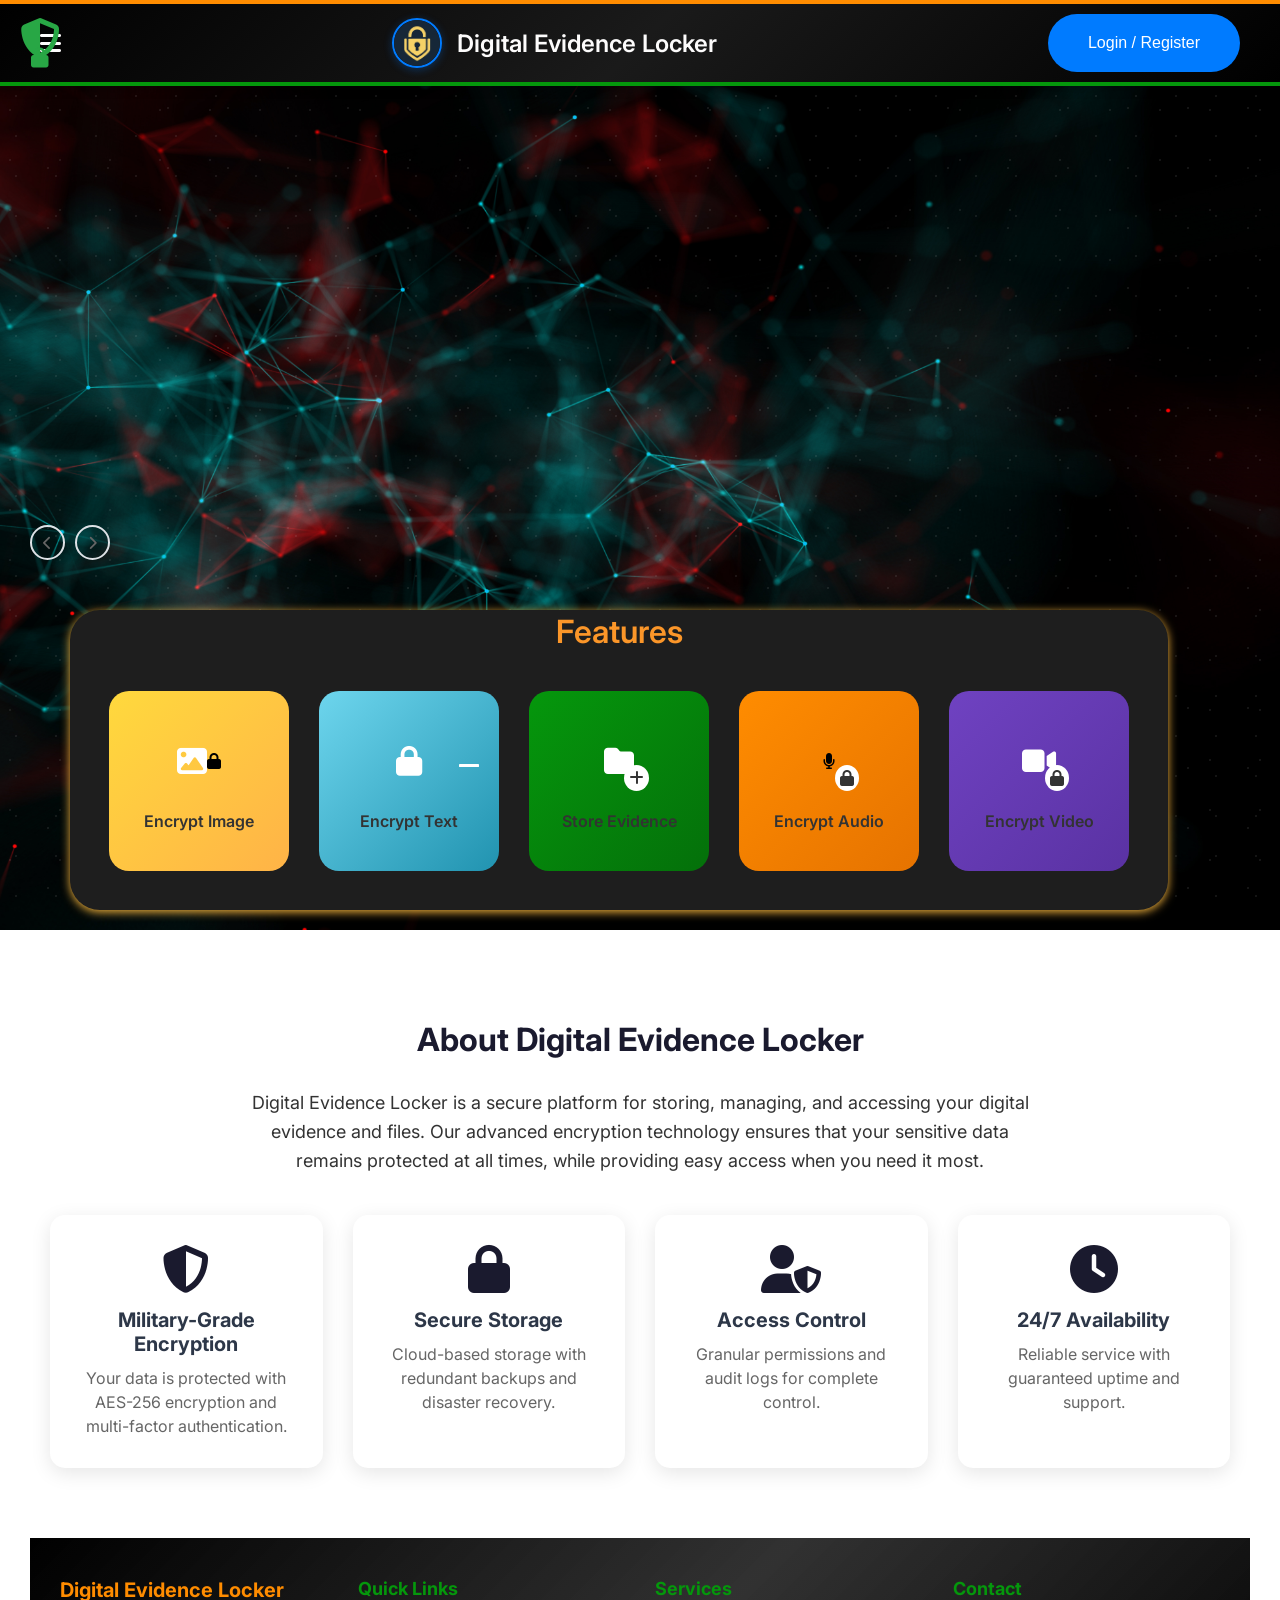
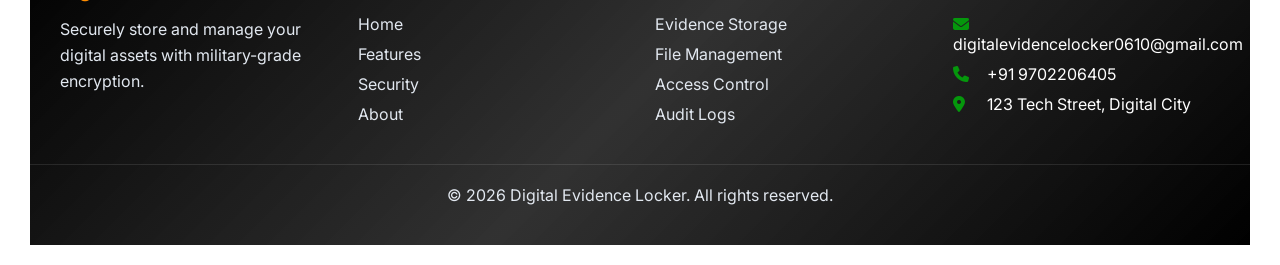
<file: templates/index.html>
<!DOCTYPE html>
<html lang="en">

<head>
    <meta charset="UTF-8">
    <meta name="viewport" content="width=device-width, initial-scale=1.0">
    <title>Digital Evidence Locker</title>
    <link rel="stylesheet" href="https://cdnjs.cloudflare.com/ajax/libs/font-awesome/6.4.0/css/all.min.css">
    <link href="https://fonts.googleapis.com/css2?family=Inter:wght@400;500;600;700&display=swap" rel="stylesheet">
    <link rel="stylesheet" href="/static/styles.css">
</head>

<body>
    <div class="background-pattern"></div>

    <!-- Login/Register Modal -->
    <div id="authModal" class="modal">
        <div class="modal-overlay" onclick="closeModal()"></div>
        <div class="modal-content">
            <div class="modal-header">
                <h2 id="modalTitle">Login</h2>
                <button class="close-btn" onclick="closeModal()">
                    <i class="fas fa-times"></i>
                </button>
            </div>

            <!-- Login Form -->
            <div id="loginForm" class="auth-form">
                <form method="POST" action="/auth/login">
                    <div class="form-group">
                        <label for="loginEmail">Email Address</label>
                        <input type="email" id="loginEmail" name="email" required placeholder="you@gmail.com">
                    </div>
                    <div class="form-group">
                        <label for="loginPassword">Password</label>
                        <input type="password" id="loginPassword" name="password" required placeholder="Your password">
                    </div>
                    <div style="background:rgba(249,115,22,.08);border:1px solid rgba(249,115,22,.2);border-radius:8px;
                                padding:10px 12px;margin-bottom:14px;font-size:12px;color:#94a3b8">
                        <i class="fas fa-shield-alt" style="color:#f97316"></i>
                        A 6-digit OTP will be sent to your email after password verification.
                    </div>
                    <button type="submit" class="auth-btn"><i class="fas fa-sign-in-alt"></i> Sign In</button>
                </form>
                <div class="auth-links">
                    <a href="#" onclick="showRegisterForm()">Don't have an account? Register</a>
                </div>
            </div>

            <!-- Register Form -->
            <div id="registerForm" class="auth-form" style="display:none">
                <form method="POST" action="/auth/register">
                    <div class="form-group">
                        <label for="registerUsername">Username</label>
                        <input type="text" id="registerUsername" name="username" required placeholder="Your name">
                    </div>
                    <div class="form-group">
                        <label for="registerEmail">Email Address</label>
                        <input type="email" id="registerEmail" name="email" required placeholder="you@gmail.com">
                    </div>
                    <div class="form-group">
                        <label>Mobile (optional)</label>
                        <input type="text" name="mobile" placeholder="+91 9876543210">
                    </div>
                    <div class="form-group">
                        <label for="registerPassword">Password</label>
                        <input type="password" id="registerPassword" name="password" required
                            placeholder="Min. 8 characters">
                    </div>
                    <div class="form-group">
                        <label>Confirm Password</label>
                        <input type="password" name="confirm_password" required placeholder="Repeat password">
                    </div>
                    <button type="submit" class="auth-btn"><i class="fas fa-user-plus"></i> Create Account</button>
                </form>
                <div class="auth-links">
                    <a href="#" onclick="showLoginForm()">Already have an account? Login</a>
                </div>
            </div>
        </div>
    </div>

    <header class="header">
        <div class="header-content">
            <div class="menu-icon">
                <i class="fas fa-bars"></i>
            </div>
            <div class="logo-container">
                <img src="/static/assets/logo.png" alt="Logo" class="logo-image">
                <h1 class="logo">Digital Evidence Locker</h1>
            </div>
            <button class="login-btn" onclick="openModal()">Login / Register</button>
        </div>
        <div class="shield-icon">
            <i class="fas fa-shield-alt"></i>
            <i class="fas fa-lock"></i>
        </div>
    </header>

    <main class="main-content">
        <section class="hero-section">
            <div class="hero-content">
                <div class="hero-illustration">
                    <div class="image-carousel">
                        <video src="/static/assets/dgvideo.mp4" alt="Hero 1" class="carousel-image active" autoplay
                            muted loop playsinline></video>
                        <img src="/static/assets/Screenshot 2026-02-14 085938.png" alt="Hero 2" class="carousel-image">
                        <img src="/static/assets/Screenshot 2026-01-26 003911.png" alt="Hero 3" class="carousel-image">
                        <img src="/static/assets/Securely.png" alt="Hero 4" class="carousel-image">
                        <img src="/static/assets/Screenshot 2026-01-26 002444.png" alt="Hero 5" class="carousel-image">
                    </div>
                </div>
            </div>
            <div class="navigation-arrows">
                <button class="arrow-btn left">
                    <i class="fas fa-chevron-left"></i>
                </button>
                <button class="arrow-btn right">
                    <i class="fas fa-chevron-right"></i>
                </button>
            </div>
        </section>

        <section class="features-section">
            <h3> Features</h3>
            <div class="features-container">
                <div class="feature-card yellow">
                    <div class="feature-icon">
                        <i class="fas fa-image"></i>
                        <i class="fas fa-lock"></i>
                    </div>
                    <span>Encrypt Image</span>
                </div>
                <div class="feature-card blue">
                    <div class="feature-icon">
                        <i class="fas fa-lock"></i>
                        <div class="text-lines">
                            <div class="line"></div>
                            <div class="line"></div>
                            <div class="line"></div>
                        </div>
                    </div>
                    <span>Encrypt Text</span>
                </div>
                <div class="feature-card green">
                    <div class="feature-icon">
                        <i class="fas fa-folder"></i>
                        <i class="fas fa-plus"></i>
                    </div>
                    <span>Store Evidence</span>
                </div>
                <div class="feature-card orange">
                    <div class="feature-icon">
                        <i class="fas fa-microphone"></i>
                        <i class="fas fa-lock"></i>
                    </div>
                    <span>Encrypt Audio</span>
                </div>
                <div class="feature-card purple">
                    <div class="feature-icon">
                        <i class="fas fa-video"></i>
                        <i class="fas fa-lock"></i>
                    </div>
                    <span>Encrypt Video</span>
                </div>
            </div>

        </section>

        <!-- About Section -->
        <section class="about-section">
            <div class="about-content">
                <h2>About Digital Evidence Locker</h2>
                <p>Digital Evidence Locker is a secure platform for storing, managing, and accessing your digital
                    evidence and files. Our advanced encryption technology ensures that your sensitive data remains
                    protected at all times, while providing easy access when you need it most.</p>

                <div class="about-features">
                    <div class="feature-item">
                        <i class="fas fa-shield-alt"></i>
                        <h3>Military-Grade Encryption</h3>
                        <p>Your data is protected with AES-256 encryption and multi-factor authentication.</p>
                    </div>
                    <div class="feature-item">
                        <i class="fas fa-lock"></i>
                        <h3>Secure Storage</h3>
                        <p>Cloud-based storage with redundant backups and disaster recovery.</p>
                    </div>
                    <div class="feature-item">
                        <i class="fas fa-user-shield"></i>
                        <h3>Access Control</h3>
                        <p>Granular permissions and audit logs for complete control.</p>
                    </div>
                    <div class="feature-item">
                        <i class="fas fa-clock"></i>
                        <h3>24/7 Availability</h3>
                        <p>Reliable service with guaranteed uptime and support.</p>
                    </div>
                </div>
            </div>
        </section>

        <footer class="footer">
            <div class="footer-content">
                <div class="footer-section">
                    <h3>Digital Evidence Locker</h3>
                    <p>Securely store and manage your digital assets with military-grade encryption.</p>
                </div>
                <div class="footer-section">
                    <h4>Quick Links</h4>
                    <ul>
                        <li><a href="#">Home</a></li>
                        <li><a href="#">Features</a></li>
                        <li><a href="#">Security</a></li>
                        <li><a href="#">About</a></li>
                    </ul>
                </div>
                <div class="footer-section">
                    <h4>Services</h4>
                    <ul>
                        <li><a href="#">Evidence Storage</a></li>
                        <li><a href="#">File Management</a></li>
                        <li><a href="#">Access Control</a></li>
                        <li><a href="#">Audit Logs</a></li>
                    </ul>
                </div>
                <div class="footer-section">
                    <h4>Contact</h4>
                    <ul>
                        <li><i class="fas fa-envelope"></i> digitalevidencelocker0610@gmail.com</li>
                        <li><i class="fas fa-phone"></i> +91 9702206405</li>
                        <li><i class="fas fa-map-marker-alt"></i> 123 Tech Street, Digital City</li>
                    </ul>
                </div>
            </div>
            <div class="footer-bottom">
                <p>&copy; 2026 Digital Evidence Locker. All rights reserved.</p>
            </div>
        </footer>

        <script src="/static/script.js"></script>
        <script>
            let lastScrollTop = 0;
            const header = document.querySelector('.header');

            window.addEventListener('scroll', function () {
                let scrollTop = window.pageYOffset || document.documentElement.scrollTop;
                let windowHeight = window.innerHeight;
                let documentHeight = document.documentElement.scrollHeight;
                let scrollPercentage = (scrollTop + windowHeight) / documentHeight;

                // Show header when near bottom (within 10% of page)
                if (scrollPercentage > 0.9) {
                    header.style.transform = 'translateY(0)';
                } else if (scrollTop > lastScrollTop && scrollTop > 100) {
                    // Scrolling down
                    header.style.transform = 'translateY(-100%)';
                } else if (scrollTop < lastScrollTop) {
                    // Scrolling up
                    header.style.transform = 'translateY(0)';
                }

                lastScrollTop = scrollTop;
            });

            // Modal Functions
            function openModal() {
                document.getElementById('authModal').style.display = 'block';
                document.body.style.overflow = 'hidden';
            }

            function closeModal() {
                document.getElementById('authModal').style.display = 'none';
                document.body.style.overflow = 'auto';
            }

            function showLoginForm() {
                document.getElementById('loginForm').style.display = 'block';
                document.getElementById('registerForm').style.display = 'none';
                document.getElementById('modalTitle').textContent = 'Login';
            }

            function showRegisterForm() {
                document.getElementById('loginForm').style.display = 'none';
                document.getElementById('registerForm').style.display = 'block';
                document.getElementById('modalTitle').textContent = 'Register';
            }

            // Close modal when clicking outside
            window.onclick = function (event) {
                const modal = document.getElementById('authModal');
                if (event.target == modal) {
                    closeModal();
                }
            }

            // Close modal with Escape key
            document.addEventListener('keydown', function (event) {
                if (event.key === 'Escape') {
                    closeModal();
                }
            });
        </script>
</body>

</html>
</file>
<file: static/styles.css>
* {
    margin: 0;
    padding: 0;
    box-sizing: border-box;
}

body {
    font-family: 'Inter', sans-serif;
    background-image: url("/static/assets/3d-data-technology-background-with-low-poly-plexus-design.jpg");
    background-size: cover;
    background-position: center;
    background-repeat: no-repeat;
    background-attachment: fixed;
    min-height: 100vh;
    position: relative;
    overflow-x: hidden;
}

/* Background Pattern */
.background-pattern {
    position: fixed;
    top: 0;
    left: 0;
    width: 100%;
    height: 100%;
    background-image:
        radial-gradient(circle at 20% 20%, rgba(200, 200, 200, 0.1) 1px, transparent 1px),
        radial-gradient(circle at 80% 80%, rgba(200, 200, 200, 0.1) 1px, transparent 1px),
        radial-gradient(circle at 40% 40%, rgba(200, 200, 200, 0.1) 1px, transparent 1px);
    background-size: 50px 50px, 60px 60px, 40px 40px;
    z-index: -1;
}

/* Header */
.header {
    background: linear-gradient(135deg, #000000 0%, #1a1a1a 50%, #000000 100%);
    padding: 10px 30px;
    box-shadow: 0 2px 10px rgba(0, 0, 0, 0.3);
    position: fixed;
    z-index: 10;
    top: 0;
    width: 100%;
    transition: transform 0.3s ease-in-out;
    border-top: 4px solid #ff8c00;
    border-bottom: 4px solid #05970c;
}

/* Enhanced Authentication Modal Styles */
.auth-modal-overlay {
    position: fixed;
    top: 0;
    left: 0;
    width: 100%;
    height: 100%;
    background: rgba(0, 0, 0, 0.8);
    backdrop-filter: blur(10px);
    display: flex;
    align-items: center;
    justify-content: center;
    z-index: 9999;
    animation: fadeIn 0.3s ease-out;
}

@keyframes fadeIn {
    from { opacity: 0; }
    to { opacity: 1; }
}

@keyframes slideUp {
    from { 
        opacity: 0;
        transform: translateY(30px);
    }
    to { 
        opacity: 1;
        transform: translateY(0);
    }
}

.auth-modal {
    background: linear-gradient(135deg, #1a1a1a 0%, #2d2d2d 100%);
    border: 1px solid rgba(255, 255, 255, 0.1);
    border-radius: 16px;
    box-shadow: 
        0 20px 40px rgba(0, 0, 0, 0.4),
        0 0 0 1px rgba(255, 255, 255, 0.05),
        inset 0 1px 0 rgba(255, 255, 255, 0.1);
    max-width: 450px;
    width: 90%;
    max-height: 90vh;
    overflow: hidden;
    animation: slideUp 0.4s ease-out;
}

.auth-modal-header {
    background: linear-gradient(135deg, #2d2d2d 0%, #1a1a1a 100%);
    padding: 24px 28px;
    border-bottom: 1px solid rgba(255, 255, 255, 0.1);
    position: relative;
}

.auth-modal-title {
    font-size: 20px;
    font-weight: 600;
    color: #ffffff;
    margin: 0;
    display: flex;
    align-items: center;
    gap: 12px;
}

.auth-modal-icon {
    width: 40px;
    height: 40px;
    border-radius: 50%;
    display: flex;
    align-items: center;
    justify-content: center;
    font-size: 18px;
}

.auth-modal-icon.security {
    background: linear-gradient(135deg, #007bff, #0056b3);
    color: #ffffff;
}

.auth-modal-icon.lock {
    background: linear-gradient(135deg, #28a745, #1e7e34);
    color: #ffffff;
}

.auth-modal-icon.error {
    background: linear-gradient(135deg, #dc3545, #c82333);
    color: #ffffff;
}

.auth-modal-close {
    position: absolute;
    top: 20px;
    right: 20px;
    background: rgba(255, 255, 255, 0.1);
    border: none;
    border-radius: 8px;
    width: 32px;
    height: 32px;
    display: flex;
    align-items: center;
    justify-content: center;
    color: #ffffff;
    cursor: pointer;
    transition: all 0.2s ease;
}

.auth-modal-close:hover {
    background: rgba(255, 255, 255, 0.2);
    transform: scale(1.05);
}

.auth-modal-body {
    padding: 28px;
}

.auth-evidence-info {
    background: rgba(255, 255, 255, 0.05);
    border: 1px solid rgba(255, 255, 255, 0.1);
    border-radius: 12px;
    padding: 16px;
    margin-bottom: 24px;
}

.auth-evidence-label {
    font-size: 12px;
    color: rgba(255, 255, 255, 0.6);
    text-transform: uppercase;
    letter-spacing: 1px;
    margin-bottom: 8px;
}

.auth-evidence-name {
    font-size: 16px;
    font-weight: 600;
    color: #ffffff;
    word-break: break-word;
}

.auth-form-group {
    margin-bottom: 24px;
}

.auth-form-label {
    display: block;
    font-size: 14px;
    font-weight: 500;
    color: #ffffff;
    margin-bottom: 12px;
}

.auth-form-input {
    width: 100%;
    padding: 14px 16px;
    background: rgba(255, 255, 255, 0.08);
    border: 2px solid rgba(255, 255, 255, 0.1);
    border-radius: 12px;
    color: #ffffff;
    font-size: 16px;
    transition: all 0.3s ease;
    outline: none;
}

.auth-form-input::placeholder {
    color: rgba(255, 255, 255, 0.4);
}

.auth-form-input:focus {
    background: rgba(255, 255, 255, 0.12);
    border-color: #007bff;
    box-shadow: 0 0 0 3px rgba(0, 123, 255, 0.1);
}

.auth-security-question {
    background: linear-gradient(135deg, #004085 0%, #003d82 100%);
    border: 1px solid rgba(0, 123, 255, 0.3);
    border-radius: 12px;
    padding: 20px;
    margin-bottom: 20px;
    position: relative;
}

.auth-security-question::before {
    content: '';
    position: absolute;
    top: 0;
    left: 0;
    right: 0;
    height: 3px;
    background: linear-gradient(90deg, #007bff, #00d4ff);
    border-radius: 12px 12px 0 0;
}

.auth-security-question-text {
    color: #ffffff;
    font-size: 16px;
    font-weight: 500;
    line-height: 1.5;
}

.auth-error {
    background: linear-gradient(135deg, #dc3545 0%, #c82333 100%);
    border: 1px solid rgba(220, 53, 69, 0.3);
    border-radius: 12px;
    padding: 16px;
    margin-bottom: 20px;
    color: #ffffff;
    font-size: 14px;
    display: flex;
    align-items: center;
    gap: 12px;
    animation: shake 0.5s ease-in-out;
}

@keyframes shake {
    0%, 100% { transform: translateX(0); }
    25% { transform: translateX(-10px); }
    75% { transform: translateX(10px); }
}

.auth-error-icon {
    font-size: 18px;
    flex-shrink: 0;
}

.auth-modal-footer {
    background: linear-gradient(135deg, #1a1a1a 0%, #2d2d2d 100%);
    padding: 20px 28px;
    border-top: 1px solid rgba(255, 255, 255, 0.1);
    display: flex;
    gap: 12px;
    justify-content: flex-end;
}

.auth-btn {
    padding: 12px 24px;
    border: none;
    border-radius: 10px;
    font-size: 14px;
    font-weight: 600;
    cursor: pointer;
    transition: all 0.3s ease;
    display: flex;
    align-items: center;
    gap: 8px;
    min-width: 120px;
    justify-content: center;
}

.auth-btn-secondary {
    background: rgba(255, 255, 255, 0.1);
    color: #ffffff;
    border: 1px solid rgba(255, 255, 255, 0.2);
}

.auth-btn-secondary:hover {
    background: rgba(255, 255, 255, 0.15);
    transform: translateY(-2px);
}

.auth-btn-primary {
    background: linear-gradient(135deg, #007bff 0%, #0056b3 100%);
    color: #ffffff;
    border: 1px solid rgba(0, 123, 255, 0.3);
    box-shadow: 0 4px 12px rgba(0, 123, 255, 0.3);
}

.auth-btn-primary:hover {
    background: linear-gradient(135deg, #0056b3 0%, #004085 100%);
    transform: translateY(-2px);
    box-shadow: 0 6px 20px rgba(0, 123, 255, 0.4);
}

.auth-btn-success {
    background: linear-gradient(135deg, #28a745 0%, #1e7e34 100%);
    color: #ffffff;
    border: 1px solid rgba(40, 167, 69, 0.3);
    box-shadow: 0 4px 12px rgba(40, 167, 69, 0.3);
}

.auth-btn-success:hover {
    background: linear-gradient(135deg, #1e7e34 0%, #155724 100%);
    transform: translateY(-2px);
    box-shadow: 0 6px 20px rgba(40, 167, 69, 0.4);
}

.auth-loading {
    display: inline-block;
    width: 16px;
    height: 16px;
    border: 2px solid rgba(255, 255, 255, 0.3);
    border-radius: 50%;
    border-top-color: #ffffff;
    animation: spin 0.8s linear infinite;
}

@keyframes spin {
    to { transform: rotate(360deg); }
}

/* Lock state modal */
.lock-state-icon {
    width: 80px;
    height: 80px;
    background: linear-gradient(135deg, #dc3545 0%, #c82333 100%);
    border-radius: 50%;
    display: flex;
    align-items: center;
    justify-content: center;
    margin: 0 auto 24px;
    font-size: 36px;
    color: #ffffff;
    box-shadow: 0 8px 24px rgba(220, 53, 69, 0.3);
}

.lock-timer {
    font-size: 32px;
    font-weight: 700;
    color: #ffffff;
    font-family: 'Courier New', monospace;
    background: rgba(0, 0, 0, 0.3);
    padding: 16px 24px;
    border-radius: 12px;
    border: 1px solid rgba(255, 255, 255, 0.1);
    margin: 16px 0;
}

/* Responsive Design */
@media (max-width: 576px) {
    .auth-modal {
        margin: 20px;
        max-width: calc(100% - 40px);
    }
    
    .auth-modal-header,
    .auth-modal-body,
    .auth-modal-footer {
        padding: 20px;
    }
    
    .auth-modal-footer {
        flex-direction: column;
    }
    
    .auth-btn {
        width: 100%;
    }
}

.header-content {
    display: flex;
    justify-content: space-between;
    align-items: center;
    max-width: 1200px;
    margin: 0 auto;
}

.logo-container {
    display: flex;
    align-items: center;
    gap: 15px;
}

.logo-image {
    width: 50px;
    height: 50px;
    border-radius: 50%;
    object-fit: cover;
    border: 2px solid #007bff;
    box-shadow: 0 2px 8px rgba(0, 123, 255, 0.3);
}

.menu-icon {
    font-size: 24px;
    color: #fdfcfc;
    cursor: pointer;
}

.logo {
    font-size: 24px;
    font-weight: 600;
    color: #fdfcfc;
}

.login-btn {
    background: #007bff;
    color: white;
    border: none;
    padding: 20px 40px;
    border-radius: 30px;
    font-size: 16px;
    font-weight: 500;
    cursor: pointer;
    transition: background-color 0.3s ease;
    text-decoration: none;
    display: inline-block;
}

.login-btn:hover {
    background: #0056b3;
}

.shield-icon {
    position: absolute;
    left: 20px;
    top: 50%;
    transform: translateY(-50%);
    display: flex;
    flex-direction: column;
    align-items: center;
    color: #28a745;
    z-index: 5;
}

.shield-icon .fa-shield-alt {
    font-size: 40px;
    margin-bottom: -10px;
}

.shield-icon .fa-lock {
    font-size: 20px;
    z-index: 1;
}

/* Main Content */
.main-content {
    max-width: 1800px auto;
    margin: 120px auto 20px auto;
    padding: 0 30px;
}

/* Hero Section */
.hero-section {
    background: transparent;
    padding: 60px 40px;
    margin-bottom: 40px;
    width: 100vw;
    height: 450px;
    margin-left: calc(-50vw + 50%);
    margin-right: calc(-50vw + 50%);
    position: relative;
}

.hero-content {
    display: flex;
    justify-content: space-between;
    align-items: center;
    gap: 60px;
}

.hero-text {
    padding: 40px;
    border-radius: 20px;
    position: relative;
}

.hero-text h2 {
    font-size: 48px;
    font-weight: 700;
    color: #333;
    margin-bottom: 20px;
    line-height: 1.2;
    position: relative;
    z-index: 1;
}

.hero-text p {
    font-size: 18px;
    color: #666;
    line-height: 1.6;
    max-width: 400px;
    position: relative;
    z-index: 1;
}

/* Hero Illustration */
.hero-illustration {
    flex: 1;
    display: flex;
    justify-content: center;
    align-items: center;
    width: 100%;
    height: 100%;
}

/* Full Width Image Carousel */
.image-carousel {
    position: absolute;
    top: 0;
    left: 0;
    width: 100%;
    height: 100%;
    border-radius: 0;
}

.carousel-image {
    position: absolute;
    top: 0;
    left: 0;
    width: 100%;
    height: 100%;
    object-fit: cover;
    transform: translateX(100%);
    transition: transform 0.4s ease-in-out;
}

.carousel-image.active {
    transform: translateX(0);
}

/* Video styling */
.carousel-image video {
    width: 100%;
    height: 100%;
    object-fit: cover;
}




.device-container {
    position: relative;
    width: 400px;
    height: 300px;
}

.device {
    position: absolute;
    background: #f8f9fa;
    border: 2px solid #dee2e6;
    border-radius: 10px;
    box-shadow: 0 2px 10px rgba(0, 0, 0, 0.1);
}

.device .screen {
    background: linear-gradient(135deg, #667eea 0%, #764ba2 100%);
    border-radius: 5px;
    margin: 10px;
    height: calc(100% - 20px);
}

.phone-left {
    width: 80px;
    height: 140px;
    left: 50px;
    top: 80px;
    transform: rotate(-15deg);
}

.laptop {
    width: 140px;
    height: 100px;
    left: 130px;
    top: 100px;
}

.phone-right {
    width: 80px;
    height: 140px;
    right: 50px;
    top: 80px;
    transform: rotate(15deg);
}

.connection-lines {
    position: absolute;
    width: 100%;
    height: 100%;
}

.line {
    position: absolute;
    background: #007bff;
    height: 2px;
}

.line-1 {
    width: 80px;
    left: 130px;
    top: 150px;
    transform: rotate(-10deg);
}

.line-2 {
    width: 80px;
    right: 130px;
    top: 150px;
    transform: rotate(10deg);
}

.device-label {
    position: absolute;
    bottom: -30px;
    left: 50%;
    transform: translateX(-50%);
    font-size: 12px;
    color: #666;
    font-weight: 500;
    letter-spacing: 1px;
}

/* Features Section */
.features-section {
    background: rgb(30, 30, 30);
    border-radius: 30px;
    padding: 2px;
    box-shadow: 0 2px 10px rgba(255, 188, 63, 0.951);
    text-align: center;
    width: 90%;
    height: 300px;
    margin: 40px;
}

.features-section h3 {
    font-size: 32px;
    font-weight: 600;
    color: #fb9629;
    margin-bottom: 40px;
}

.features-container {
    display: flex;
    justify-content: center;
    gap: 30px;
    margin-bottom: 40px;
}

.feature-card {
    width: 180px;
    height: 180px;
    border-radius: 20px;
    display: flex;
    flex-direction: column;
    align-items: center;
    justify-content: center;
    gap: 20px;
    cursor: pointer;
    transition: transform 0.3s ease, box-shadow 0.3s ease;
}

.feature-card:hover {
    transform: translateY(-5px);
    box-shadow: 0 15px 35px rgba(0, 0, 0, 0.15);
}

.feature-card.yellow {
    background: linear-gradient(135deg, #ffd93d 0%, #ffb347 100%);
}

.feature-card.blue {
    background: linear-gradient(135deg, #6dd5ed 0%, #2193b0 100%);
}

.feature-card.green {
    background: linear-gradient(135deg, #05970c, #04700a);
    border-color: #05970c;
}

.feature-card.orange {
    background: linear-gradient(135deg, #ff8c00, #e67300);
    border-color: #ff8c00;
}

.feature-card.purple {
    background: linear-gradient(135deg, #6f42c1, #5a32a3);
    border-color: #6f42c1;
}

.feature-icon {
    position: relative;
    width: 60px;
    height: 60px;
    display: flex;
    align-items: center;
    justify-content: center;
}

.feature-card.yellow .feature-icon .fa-image {
    font-size: 30px;
    color: white;
}

.feature-card.orange .feature-icon .fa-lock {
    position: absolute;
    bottom: 0;
    right: 0;
    font-size: 16px;
    color: #333;
    background: white;
    border-radius: 50%;
    padding: 5px;
}

.feature-card.blue .feature-icon .fa-lock {
    font-size: 30px;
    color: white;
}

.feature-card.purple .feature-icon .fa-video {
    font-size: 30px;
    color: white;
}

.feature-card.purple .feature-icon .fa-lock {
    position: absolute;
    bottom: 0;
    right: 0;
    font-size: 16px;
    color: #333;
    background: white;
    border-radius: 50%;
    padding: 5px;
}

.text-lines {
    position: absolute;
    right: -20px;
    top: 50%;
    transform: translateY(-50%);
}

.text-lines .line {
    width: 20px;
    height: 3px;
    background: white;
    margin: 3px 0;
    border-radius: 2px;
}

.feature-card.green .feature-icon .fa-folder {
    font-size: 30px;
    color: white;
}

.feature-card.green .feature-icon .fa-plus {
    position: absolute;
    bottom: 0;
    right: 0;
    font-size: 16px;
    color: #333;
    background: white;
    border-radius: 50%;
    padding: 5px;
}

.feature-card span {
    font-size: 16px;
    font-weight: 600;
    color: #333;
}

/* Navigation Arrows */
.navigation-arrows {
    display: flex;
    gap: 10px;
    position: absolute;
    bottom: 10px;
    left: 30px;
    z-index: 15;
}

.arrow-btn {
    width: 35px;
    height: 35px;
    border-radius: 50%;
    border: 2px solid #dee2e6;
    background: transparent;
    color: #666;
    font-size: 14px;
    cursor: pointer;
    transition: all 0.3s ease;
    display: flex;
    align-items: center;
    justify-content: center;
    box-shadow: 0 2px 8px rgba(0, 0, 0, 0.2);
}

.arrow-btn:hover {
    background: transparent;
    border-color: #007bff;
    color: #007bff;
}

/* Footer */
.footer {
    background: linear-gradient(135deg, #000000 0%, #1a1a1ae5 50%, #000000 100%);
    color: white;
    padding: 40px 0 20px;
    position: relative;
    width: 100%;
}

/* About Section */
.about-section {
    background: rgba(255, 255, 255, 0.95);
    padding: 60px 20px;
    text-align: center;

}

.about-content {
    max-width: 1200px;
    margin: 10px auto;
}

.about-section h2 {
    color: #1a1a2e;
    font-size: 32px;
    margin-bottom: 30px;
    text-align: center;
}

.about-section p {
    color: #333;
    font-size: 18px;
    line-height: 1.6;
    margin-bottom: 40px;
    max-width: 800px;
    margin: 0 auto;
}

.about-features {
    display: grid;
    grid-template-columns: repeat(auto-fit, minmax(250px, 1fr));
    gap: 30px;
    margin-top: 40px;
}

.feature-item {
    background: white;
    padding: 30px;
    border-radius: 15px;
    box-shadow: 0 5px 20px rgba(0, 0, 0, 0.1);
    text-align: center;
    transition: transform 0.3s ease, box-shadow 0.3s ease;
}

.feature-item:hover {
    transform: translateY(-5px);
    box-shadow: 0 10px 30px rgba(0, 0, 0, 0.15);
}

.feature-item i {
    font-size: 48px;
    color: #1a1a2e;
    margin-bottom: 15px;
}

.feature-item h3 {
    color: #2d3748;
    font-size: 20px;
    margin-bottom: 10px;
}

.feature-item p {
    color: #666;
    font-size: 16px;
    line-height: 1.5;
}


.footer-content {
    max-width: 1200px;
    margin: 0 auto;
    display: grid;
    grid-template-columns: repeat(auto-fit, minmax(250px, 1fr));
    gap: 30px;
    padding: 0 20px;
}

.footer-section h3 {
    color: #ff8c00;
    margin-bottom: 15px;
    font-size: 20px;
}

.footer-section h4 {
    color: #05970c;
    margin-bottom: 15px;
    font-size: 18px;
}

.footer-section p {
    color: #e2e8f0;
    line-height: 1.6;
    margin-bottom: 15px;
}

.footer-section ul {
    list-style: none;
    padding: 0;
}

.footer-section ul li {
    margin-bottom: 10px;
}

.footer-section ul li a {
    color: #e2e8f0;
    text-decoration: none;
    transition: color 0.3s ease;
}

.footer-section ul li a:hover {
    color: #ff8c00;
}

.footer-section ul li i {
    color: #05970c;
    margin-right: 10px;
    width: 20px;
}

.footer-bottom {
    text-align: center;
    padding: 20px;
    border-top: 1px solid rgba(255, 255, 255, 0.1);
    margin-top: 30px;
    color: #e2e8f0;
}

/* Modal Styles */
.modal {
    display: none;
    position: fixed;
    z-index: 1000;
    left: 0;
    top: 0;
    width: 100%;
    height: 100%;
    overflow: auto;
    background-color: rgba(0, 0, 0, 0.5);
    backdrop-filter: blur(5px);
}

.modal-overlay {
    position: absolute;
    top: 0;
    left: 0;
    width: 100%;
    height: 100%;
    background: transparent;
}

.modal-content {
    position: relative;
    background: linear-gradient(135deg, rgba(26, 26, 46, 0.95) 0%, rgba(45, 55, 72, 0.95) 50%, rgba(26, 26, 46, 0.95) 100%);
    margin: 10% auto;
    padding: 0;
    border: 1px solid rgba(255, 255, 255, 0.2);
    border-radius: 20px;
    width: 90%;
    max-width: 450px;
    box-shadow: 0 20px 60px rgba(0, 0, 0, 0.3);
    backdrop-filter: blur(10px);
    animation: modalSlideIn 0.3s ease-out;
}

@keyframes modalSlideIn {
    from {
        opacity: 0;
        transform: translateY(-50px) scale(0.9);
    }
    to {
        opacity: 1;
        transform: translateY(0) scale(1);
    }
}

.modal-header {
    display: flex;
    justify-content: space-between;
    align-items: center;
    padding: 25px 30px 15px;
    border-bottom: 1px solid rgba(255, 255, 255, 0.1);
}

.modal-header h2 {
    color: #fff;
    font-size: 24px;
    font-weight: 600;
    margin: 0;
}

.close-btn {
    background: none;
    border: none;
    color: rgba(255, 255, 255, 0.7);
    font-size: 20px;
    cursor: pointer;
    padding: 5px;
    border-radius: 50%;
    transition: all 0.3s ease;
}

.close-btn:hover {
    color: #fff;
    background: rgba(255, 255, 255, 0.1);
}

.auth-form {
    padding: 20px 30px 30px;
}

.form-group {
    margin-bottom: 20px;
    text-align: left;
}

.form-group label {
    display: block;
    margin-bottom: 8px;
    color: rgba(255, 255, 255, 0.9);
    font-size: 14px;
    font-weight: 500;
}

.form-group input {
    width: 100%;
    padding: 15px;
    border: 1px solid rgba(255, 255, 255, 0.2);
    border-radius: 10px;
    background: rgba(255, 255, 255, 0.1);
    color: #fff;
    font-size: 16px;
    transition: all 0.3s ease;
    box-sizing: border-box;
}

.form-group input:focus {
    outline: none;
    border-color: #007bff;
    background: rgba(255, 255, 255, 0.15);
    box-shadow: 0 0 0 3px rgba(0, 123, 255, 0.3);
}

.auth-btn {
    width: 100%;
    background: linear-gradient(135deg, #007bff 0%, #0056b3 100%);
    color: white;
    border: none;
    padding: 15px;
    border-radius: 10px;
    font-size: 16px;
    font-weight: 600;
    cursor: pointer;
    transition: all 0.3s ease;
    margin-top: 10px;
}

.auth-btn:hover {
    background: linear-gradient(135deg, #0056b3 0%, #004085 100%);
    transform: translateY(-2px);
    box-shadow: 0 5px 15px rgba(0, 123, 255, 0.3);
}

.auth-links {
    text-align: center;
    margin-top: 20px;
}

.auth-links a {
    color: #007bff;
    text-decoration: none;
    font-size: 14px;
    transition: color 0.3s ease;
}

.auth-links a:hover {
    color: #0056b3;
    text-decoration: underline;
}

/* Recent Activity Styles */
.activity-timeline {
    background: linear-gradient(135deg, #3a3a3a,#0f0f0f);
    border-radius: 15px;
    padding: 30px;
    margin-bottom: 30px;
    box-shadow: 0 4px 6px rgba(0, 0, 0, 0.05);
}

.section-header {
    display: flex;
    justify-content: space-between;
    align-items: center;
    margin-bottom: 30px;
}

.section-header h2 {
    font-size: 24px;
    color: #2d3748;
    margin: 0;
}

.filter-buttons {
    display: flex;
    gap: 10px;
}

.filter-btn {
    padding: 8px 16px;
    border: 1px solid #e2e8f0;
    background: white;
    color: #64748b;
    border-radius: 20px;
    cursor: pointer;
    transition: all 0.3s ease;
    font-size: 14px;
}

.filter-btn.active {
    background: #007bff;
    color: white;
    border-color: #007bff;
}

.filter-btn:hover {
    background: #f8f9fa;
    border-color: #007bff;
}

.timeline {
    position: relative;
}

.timeline-day {
    margin-bottom: 40px;
}

.day-header {
    display: flex;
    justify-content: space-between;
    align-items: center;
    padding-bottom: 15px;
    border-bottom: 2px solid #e2e8f0;
    margin-bottom: 20px;
}

.day-header h3 {
    font-size: 18px;
    color: #2d3748;
    margin: 0;
}

.day-header .date {
    font-size: 14px;
    color: #64748b;
    font-weight: 500;
}

.activity-item {
    display: flex;
    align-items: flex-start;
    gap: 20px;
    padding: 20px 0;
    border-left: 3px solid #e2e8f0;
    position: relative;
}

.activity-item:last-child {
    border-left: none;
}

.activity-item::before {
    content: '';
    position: absolute;
    left: -8px;
    top: 20px;
    width: 13px;
    height: 13px;
    border-radius: 50%;
    background: #e2e8f0;
}

.activity-icon {
    width: 40px;
    height: 40px;
    border-radius: 10px;
    display: flex;
    align-items: center;
    justify-content: center;
    flex-shrink: 0;
    font-size: 16px;
}

.activity-icon.upload {
    background: linear-gradient(135deg, #007bff, #0056b3);
    color: white;
}

.activity-icon.login {
    background: linear-gradient(135deg, #28a745, #20c997);
    color: white;
}

.activity-icon.encryption {
    background: linear-gradient(135deg, #ff8c00, #e67300);
    color: white;
}

.activity-icon.download {
    background: linear-gradient(135deg, #6f42c1, #5a32a3);
    color: white;
}

.activity-icon.delete {
    background: linear-gradient(135deg, #dc3545, #c82333);
    color: white;
}

.activity-icon.access {
    background: linear-gradient(135deg, #17a2b8, #138496);
    color: white;
}

.activity-icon.video-encrypt {
    background: linear-gradient(135deg, #6f42c1, #5a32a3);
    color: white;
}

.activity-icon.image-encrypt {
    background: linear-gradient(135deg, #ffc107, #e0a800);
    color: white;
}

.activity-content {
    flex: 1;
}

.activity-content h4 {
    font-size: 16px;
    color: #2d3748;
    margin: 0 0 8px 0;
}

.activity-content p {
    font-size: 14px;
    color: #64748b;
    margin: 0 0 10px 0;
    line-height: 1.5;
}

.activity-time {
    font-size: 12px;
    color: #a0aec0;
    display: block;
    margin-bottom: 8px;
}

.activity-status {
    padding: 4px 8px;
    border-radius: 12px;
    font-size: 11px;
    font-weight: 600;
    text-transform: uppercase;
}

.activity-status.success {
    background: rgba(40, 167, 69, 0.1);
    color: #28a745;
}

.activity-status.info {
    background: rgba(23, 162, 184, 0.1);
    color: #17a2b8;
}

.activity-status.processing {
    background: rgba(255, 140, 0, 0.1);
    color: #ff8c00;
}

.activity-status.warning {
    background: rgba(220, 53, 69, 0.1);
    color: #dc3545;
}

.activity-status.deleted {
    background: rgba(108, 117, 125, 0.1);
    color: #6c757d;
}

/* Activity Summary */
.activity-summary {
    background: white;
    border-radius: 15px;
    padding: 30px;
    box-shadow: 0 4px 6px rgba(0, 0, 0, 0.05);
}

.summary-grid {
    display: grid;
    grid-template-columns: repeat(auto-fit, minmax(250px, 1fr));
    gap: 20px;
}

.summary-card {
    background: #f8f9fa;
    border: 1px solid #e2e8f0;
    border-radius: 12px;
    padding: 25px;
    text-align: center;
    transition: transform 0.3s ease;
}

.summary-card:hover {
    transform: translateY(-5px);
    box-shadow: 0 8px 16px rgba(0, 0, 0, 0.1);
}

.summary-icon {
    width: 50px;
    height: 50px;
    border-radius: 12px;
    display: flex;
    align-items: center;
    justify-content: center;
    margin: 0 auto 15px auto;
    font-size: 20px;
}

.summary-icon.blue {
    background: linear-gradient(135deg, #007bff, #0056b3);
    color: white;
}

.summary-icon.green {
    background: linear-gradient(135deg, #28a745, #20c997);
    color: white;
}

.summary-icon.orange {
    background: linear-gradient(135deg, #ff8c00, #e67300);
    color: white;
}

.summary-icon.purple {
    background: linear-gradient(135deg, #6f42c1, #5a32a3);
    color: white;
}

.summary-info h3 {
    font-size: 14px;
    color: #64748b;
    margin: 0 0 8px 0;
}

.summary-number {
    font-size: 32px;
    font-weight: 700;
    color: #2d3748;
    margin: 0 0 10px 0;
}

.summary-change {
    font-size: 12px;
    font-weight: 500;
    padding: 4px 8px;
    border-radius: 10px;
}

.summary-change.positive {
    background: rgba(40, 167, 69, 0.1);
    color: #28a745;
}

.summary-change.negative {
    background: rgba(220, 53, 69, 0.1);
    color: #dc3545;
}

/* Responsive Design */
@media (max-width: 768px) {
    .hero-content {
        flex-direction: column;
        text-align: center;
        gap: 40px;
    }

    .hero-text h2 {
        font-size: 36px;
    }

    .features-container {
        flex-direction: column;
        align-items: center;
    }

    .device-container {
        width: 300px;
        height: 250px;
    }

    .phone-left {
        left: 30px;
    }

    .phone-right {
        right: 30px;
    }

    .laptop {
        left: 110px;
    }
}

/* Dashboard Styles */
.dashboard-body {
    background-color: #f4f7fa;
    color: #333;
}

.dashboard-container {
    display: flex;
    min-height: 100vh;
}

/* Sidebar */
.sidebar {
    width: 260px;
    background: linear-gradient(135deg, #000000 0%, #1a1a1a 50%, #000000 100%);
    color: white;
    display: flex;
    flex-direction: column;
    padding: 20px 0;
    position: fixed;
    height: 100vh;
    box-shadow: 4px 0 10px rgba(0, 0, 0, 0.1);
    z-index: 100;
}

.sidebar-header {
    padding: 0 20px 30px;
    border-bottom: 1px solid rgba(255, 255, 255, 0.1);
}

.logo-container.small {
    gap: 10px;
}

.logo-image.small {
    width: 35px;
    height: 35px;
}

.logo-text {
    font-size: 18px;
    font-weight: 600;
}

.sidebar-nav {
    flex: 1;
    padding: 20px 0;
    overflow-y: auto;
}

.sidebar-nav ul {
    list-style: none;
}

.sidebar-nav li a {
    display: flex;
    align-items: center;
    padding: 15px 25px;
    color: rgba(255, 255, 255, 0.7);
    text-decoration: none;
    transition: all 0.3s;
    border-left: 3px solid transparent;
}

.sidebar-nav li a:hover,
.sidebar-nav li.active a {
    background: rgba(255, 255, 255, 0.05);
    color: #fff;
    border-left-color: #007bff;
}

.sidebar-nav li a i {
    width: 25px;
    margin-right: 10px;
    font-size: 18px;
}

.sidebar-footer {
    padding: 20px;
    border-top: 1px solid rgba(255, 255, 255, 0.1);
}

.logout-btn {
    width: 100%;
    padding: 12px;
    background: rgba(255, 255, 255, 0.1);
    border: none;
    color: #fff;
    border-radius: 8px;
    cursor: pointer;
    display: flex;
    align-items: center;
    justify-content: center;
    gap: 10px;
    transition: background 0.3s;
}

.logout-btn:hover {
    background: #dc3545;
}

/* Dashboard Main Content */
.dashboard-main {
    flex: 1;
    margin-left: 260px;
    padding: 30px;
    background: #525354;
}

.dashboard-header {
    display: flex;
    justify-content: space-between;
    align-items: center;
    margin-bottom: 30px;
}

.welcome-text h1 {
    font-size: 28px;
    color: #da8600;
    margin-bottom: 5px;
}

.welcome-text p {
    color: #ffffff;
}

.header-actions {
    display: flex;
    align-items: center;
    gap: 20px;
}

.search-bar {
    position: relative;
    background: white;
    padding: 10px 20px;
    border-radius: 25px;
    box-shadow: 0 2px 5px rgba(0, 0, 0, 0.05);
    display: flex;
    align-items: center;
}

.search-bar i {
    color: #a0aec0;
    margin-right: 10px;
}

.search-bar input {
    border: none;
    outline: none;
    font-size: 14px;
    width: 200px;
}

.user-profile {
    display: flex;
    align-items: center;
    gap: 15px;
}

.notification-badge {
    position: relative;
    cursor: pointer;
    width: 40px;
    height: 40px;
    background: white;
    border-radius: 50%;
    display: flex;
    align-items: center;
    justify-content: center;
    box-shadow: 0 2px 5px rgba(0, 0, 0, 0.05);
    color: #4a5568;
}

.notification-badge .badge {
    position: absolute;
    top: -5px;
    right: -5px;
    background: #dc3545;
    color: white;
    font-size: 10px;
    width: 18px;
    height: 18px;
    border-radius: 50%;
    display: flex;
    align-items: center;
    justify-content: center;
    border: 2px solid white;
}

.profile-img {
    width: 45px;
    height: 45px;
    border-radius: 50%;
    border: 2px solid white;
    box-shadow: 0 2px 5px rgba(0, 0, 0, 0.1);
    cursor: pointer;
}

/* Stats Grid */
.stats-grid {
    display: grid;
    grid-template-columns: repeat(auto-fit, minmax(240px, 1fr));
    gap: 25px;
    margin-bottom: 40px;
}

.stat-card {
    background: white;
    padding: 25px;
    border-radius: 15px;
    box-shadow: 0 4px 6px rgba(0, 0, 0, 0.05);
    display: flex;
    align-items: flex-start;
    gap: 20px;
    transition: transform 0.3s;
}

.stat-card:hover {
    transform: translateY(-5px);
}

.stat-icon {
    width: 60px;
    height: 60px;
    border-radius: 12px;
    display: flex;
    align-items: center;
    justify-content: center;
    font-size: 24px;
}

.stat-icon.blue {
    background: rgba(0, 123, 255, 0.1);
    color: #007bff;
}

.stat-icon.orange {
    background: rgba(255, 140, 0, 0.1);
    color: #ff8c00;
}

.stat-icon.green {
    background: rgba(40, 167, 69, 0.1);
    color: #28a745;
}

.stat-icon.purple {
    background: rgba(111, 66, 193, 0.1);
    color: #6f42c1;
}

.stat-info h3 {
    font-size: 14px;
    color: #718096;
    margin-bottom: 5px;
}

.stat-value {
    font-size: 24px;
    font-weight: 700;
    color: #2d3748;
    margin-bottom: 5px;
}

.stat-change {
    font-size: 12px;
    font-weight: 500;
}

.stat-change.positive {
    color: #28a745;
}

.stat-change.negative {
    color: #dc3545;
}

.stat-change.neutral {
    color: #718096;
}

/* Recent Evidence */
.section-header {
    display: flex;
    justify-content: space-between;
    align-items: center;
    margin-bottom: 20px;
}

.section-header h2 {
    font-size: 20px;
    color: #da8600;
}

.view-all-btn {
    size: 25px;
    background: none;
    border: none;
    color: #007bff;
    font-weight: 600;
    cursor: pointer;
}

.evidence-grid {
    display: grid;
    grid-template-columns: repeat(auto-fill, minmax(300px, 1fr));
    gap: 20px;
}

.evidence-card {
    background: white;
    padding: 20px;
    border-radius: 15px;
    box-shadow: 0 4px 6px rgba(0, 0, 0, 0.05);
    display: flex;
    align-items: center;
    gap: 15px;
    transition: box-shadow 0.3s;
}

.evidence-card:hover {
    box-shadow: 0 10px 15px rgba(0, 0, 0, 0.1);
}

.evidence-preview {
    width: 50px;
    height: 50px;
    border-radius: 10px;
    display: flex;
    align-items: center;
    justify-content: center;
    font-size: 20px;
}

.evidence-preview.image {
    background: rgba(59, 130, 246, 0.1);
    color: #3b82f6;
}

.evidence-preview.audio {
    background: rgba(245, 158, 11, 0.1);
    color: #f59e0b;
}

.evidence-preview.video {
    background: rgba(239, 68, 68, 0.1);
    color: #ef4444;
}

.evidence-preview.doc {
    background: rgba(16, 185, 129, 0.1);
    color: #10b981;
}

.evidence-details {
    flex: 1;
}

.evidence-details h4 {
    font-size: 16px;
    color: #2d3748;
    margin-bottom: 2px;
}

.evidence-details p {
    font-size: 13px;
    color: #718096;
    margin-bottom: 5px;
}

.evidence-date {
    display: block;
    font-size: 11px;
    color: #a0aec0;
    margin-bottom: 5px;
}

.status-badge {
    padding: 2px 8px;
    border-radius: 10px;
    font-size: 10px;
    font-weight: 600;
    text-transform: uppercase;
}

.status-badge.secure {
    background: rgba(40, 167, 69, 0.1);
    color: #28a745;
}

.status-badge.processing {
    background: rgba(255, 193, 7, 0.1);
    color: #ffc107;
}

.action-btn {
    background: none;
    border: none;
    color: #cbd5e0;
    cursor: pointer;
    font-size: 16px;
    padding: 5px;
}

.action-btn:hover {
    color: #4a5568;
}
</file>
